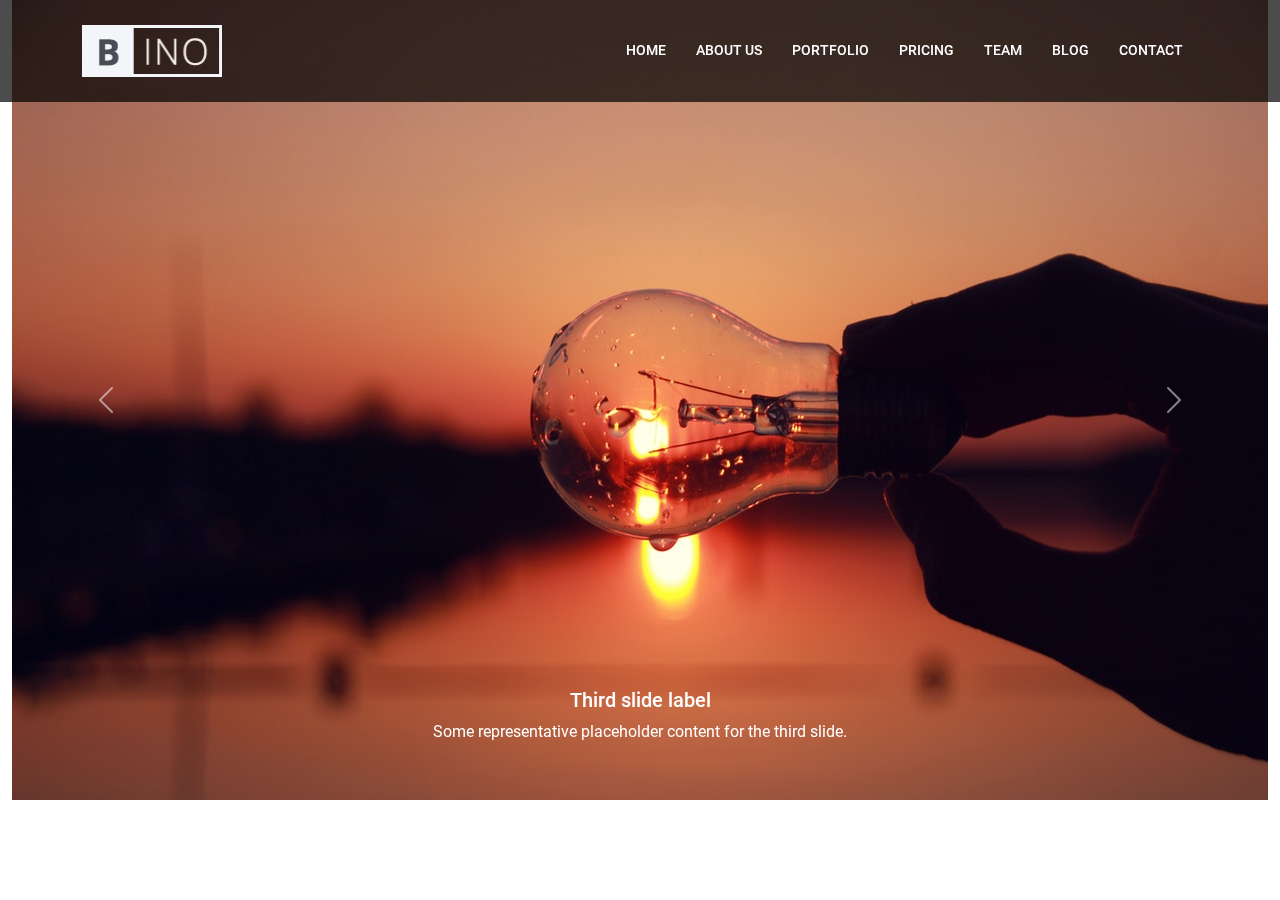
<file: index.html>
<!DOCTYPE html>
<html lang="en">

<head>
    <meta charset="UTF-8">
    <meta http-equiv="X-UA-Compatible" content="IE=edge">
    <meta name="viewport" content="width=device-width, initial-scale=1.0">
    <title>Bino Free Landing Page Design With Bootstrap</title>

    <link rel="stylesheet" href="./fonts/fonts.css">

    <!-- Link Css -->
    <link rel="stylesheet" href="./css/style.css">



</head>

<body>
    <div class="body">

        <!-- Navbar -->
        <header class="main-header active" id="main-header">
            <nav class="navbar navbar-expand-lg fixed-top ">
                <div class="container">
                    <!-- Logo -->
                    <a href="" class="logo navbar-brand">
                        <img src="./images/logo.png" alt="">
                    </a>

                    <button class="navbar-toggler" type="button" data-bs-toggle="collapse" data-bs-target="#TopNav">
                        <i class="bi bi-list"></i>
                    </button>

                    <div class="collapse navbar-collapse" id="TopNav">
                        <ul class="navbar-nav ms-auto">
                            <li class="nav-item text-center"><a href="#" class="nav-link">HOME</a></li>
                            <li class="nav-item text-center"><a href="#" class="nav-link">ABOUT US</a></li>
                            <li class="nav-item text-center"><a href="#" class="nav-link">PORTFOLIO</a></li>
                            <li class="nav-item text-center"><a href="#" class="nav-link">PRICING</a></li>
                            <li class="nav-item text-center"><a href="#" class="nav-link">TEAM</a></li>
                            <li class="nav-item text-center"><a href="#" class="nav-link">BLOG</a></li>
                            <li class="nav-item text-center"><a href="#" class="nav-link">CONTACT</a></li>
                        </ul>
                    </div>

                </div>
            </nav>
        </header>
        <!-- End Nav -->

        <section class="hero " id="hero">
            <div class="container-fluid h-100">
                <div class="carousel slide h-100 w-100" data-bs-ride="carousel" id="HeroSlider">

                    <div class="carousel-inner h-100">

                        <div class="carousel-item h-100 active" style="background: url(./images/slider/1.jpg);">
                            <div class="carousel-caption ">
                                <h5>Third slide label</h5>
                                <p>Some representative placeholder content for the third slide.</p>
                            </div>
                        </div>

                        <div class="carousel-item h-100" style="background: url(./images/slider/1.jpg);">
                            <div class="carousel-caption ">
                                <h5>Third slide label</h5>
                                <p>Some representative placeholder content for the third slide.</p>
                            </div>
                        </div>

                    </div>

                    <button class="carousel-control-prev" type="button" data-bs-target="#HeroSlider"
                        data-bs-slide="prev">
                        <span class="carousel-control-prev-icon" aria-hidden="true"></span>
                        <span class="visually-hidden">Previous</span>
                    </button>
                    <button class="carousel-control-next" type="button" data-bs-target="#HeroSlider"
                        data-bs-slide="next">
                        <span class="carousel-control-next-icon" aria-hidden="true"></span>
                        <span class="visually-hidden">Next</span>
                    </button>

                </div>
            </div>
        </section>
    </div>

    <script src="https://cdn.jsdelivr.net/npm/bootstrap@5.1.3/dist/js/bootstrap.bundle.min.js"></script>
</body>

</html>
</file>
<file: fonts/fonts.css>
@font-face {
    font-family: 'Roboto';
    src: url('fonts/Roboto-Bold.woff2') format('woff2'),
        url('fonts/Roboto-Bold.woff') format('woff');
    font-weight: bold;
    font-style: normal;
    font-display: swap;
}

@font-face {
    font-family: 'Roboto';
    src: url('fonts/Roboto-Black.woff2') format('woff2'),
        url('fonts/Roboto-Black.woff') format('woff');
    font-weight: 900;
    font-style: normal;
    font-display: swap;
}

@font-face {
    font-family: 'Roboto';
    src: url('fonts/Roboto-BlackItalic.woff2') format('woff2'),
        url('fonts/Roboto-BlackItalic.woff') format('woff');
    font-weight: 900;
    font-style: italic;
    font-display: swap;
}

@font-face {
    font-family: 'Roboto';
    src: url('fonts/Roboto-Italic.woff2') format('woff2'),
        url('fonts/Roboto-Italic.woff') format('woff');
    font-weight: normal;
    font-style: italic;
    font-display: swap;
}

@font-face {
    font-family: 'Roboto';
    src: url('fonts/Roboto-Light.woff2') format('woff2'),
        url('fonts/Roboto-Light.woff') format('woff');
    font-weight: 300;
    font-style: normal;
    font-display: swap;
}

@font-face {
    font-family: 'Roboto';
    src: url('fonts/Roboto-BoldItalic.woff2') format('woff2'),
        url('fonts/Roboto-BoldItalic.woff') format('woff');
    font-weight: bold;
    font-style: italic;
    font-display: swap;
}

@font-face {
    font-family: 'Roboto';
    src: url('fonts/Roboto-LightItalic.woff2') format('woff2'),
        url('fonts/Roboto-LightItalic.woff') format('woff');
    font-weight: 300;
    font-style: italic;
    font-display: swap;
}

@font-face {
    font-family: 'Roboto';
    src: url('fonts/Roboto-MediumItalic.woff2') format('woff2'),
        url('fonts/Roboto-MediumItalic.woff') format('woff');
    font-weight: 500;
    font-style: italic;
    font-display: swap;
}

@font-face {
    font-family: 'Roboto';
    src: url('fonts/Roboto-ThinItalic.woff2') format('woff2'),
        url('fonts/Roboto-ThinItalic.woff') format('woff');
    font-weight: 100;
    font-style: italic;
    font-display: swap;
}

@font-face {
    font-family: 'Roboto';
    src: url('fonts/Roboto-Regular.woff2') format('woff2'),
        url('fonts/Roboto-Regular.woff') format('woff');
    font-weight: normal;
    font-style: normal;
    font-display: swap;
}

@font-face {
    font-family: 'Roboto';
    src: url('fonts/Roboto-Medium.woff2') format('woff2'),
        url('fonts/Roboto-Medium.woff') format('woff');
    font-weight: 500;
    font-style: normal;
    font-display: swap;
}

@font-face {
    font-family: 'Roboto';
    src: url('fonts/Roboto-Thin.woff2') format('woff2'),
        url('fonts/Roboto-Thin.woff') format('woff');
    font-weight: 100;
    font-style: normal;
    font-display: swap;
}
</file>
<file: css/style.css>
@import url("https://cdn.jsdelivr.net/npm/bootstrap@5.1.3/dist/css/bootstrap.min.css");
@import url("https://cdn.jsdelivr.net/npm/bootstrap-icons@1.7.2/font/bootstrap-icons.css");
@import url(c:\Running\bino\fonts\fonts.css);
* {
  margin: 0;
  padding: 0;
  outline: 0;
  -webkit-box-sizing: border-box;
          box-sizing: border-box;
  font-family: "Roboto";
}

#main-header {
  z-index: 9999;
}

#main-header.active .navbar {
  background: rgba(0, 0, 0, 0.7);
}

#main-header .navbar {
  padding: 20px 0;
}

#main-header .logo {
  width: 140px;
}

#main-header .logo img {
  width: 100%;
  height: 100%;
}

#main-header .nav-item {
  padding: 0px 14px;
}

#main-header .nav-item .nav-link {
  font-size: 14px;
  color: #fff;
  font-weight: 500;
  -webkit-transition: all 0.4s ease;
  transition: all 0.4s ease;
  position: relative;
  padding: 0 1px;
}

#main-header .nav-item .nav-link:after {
  content: '';
  position: absolute;
  bottom: -10px;
  left: 0;
  background: #E74C3C;
  width: 0;
  height: 3px;
  -webkit-transition: all 0.4s ease;
  transition: all 0.4s ease;
}

#main-header .nav-item .nav-link:hover {
  color: #E74C3C;
}

#main-header .nav-item .nav-link:hover:after {
  width: 60%;
  background: #E74C3C;
}

#hero {
  height: 800px;
}

@media (max-width: 991px) {
  #main-header .navbar-toggler {
    font-size: 32px;
    font-weight: bold;
    color: #fff;
    cursor: pointer;
    outline: 0 !important;
    -webkit-box-shadow: none;
            box-shadow: none;
  }
  #main-header .navbar-collapse {
    background: rgba(0, 0, 0, 0.25);
    padding: 20px 0;
  }
  #main-header .navbar-collapse .navbar-nav .nav-item {
    padding: 8px 0;
  }
  #main-header .navbar-collapse .navbar-nav .nav-item .nav-link:after {
    display: none;
  }
}
/*# sourceMappingURL=style.css.map */
</file>
